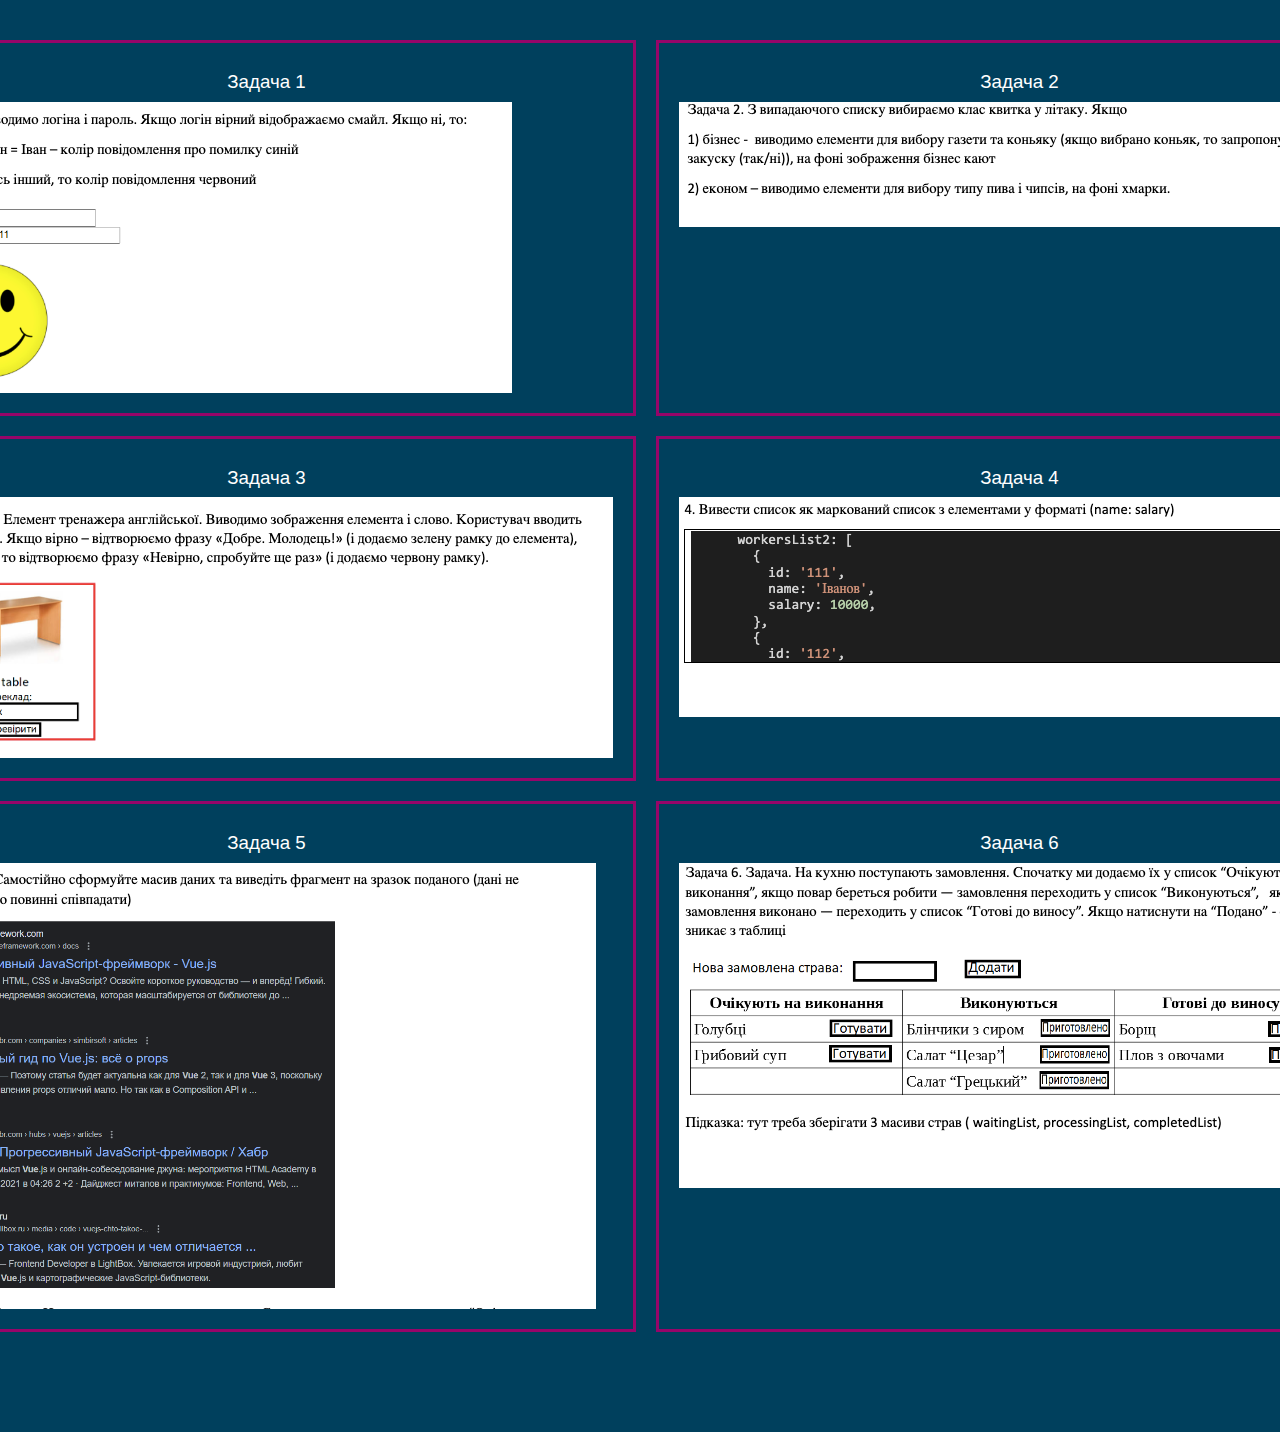
<file: index.html>
<!DOCTYPE html>
<html lang="zxx">
<head>
   <meta charset="UTF-8">
   <meta http-equiv="X-UA-Compatible" content="IE=edge">
   <meta name="viewport" content="width=device-width, initial-scale=1.0">
   <link rel="stylesheet" href="css/fonts.css">
   <link rel="stylesheet" href="css/reset.css">
   <link rel="stylesheet" href="css/style.css">
   <script src="js/script.js"></script>
   <title>lesson 1</title>
</head>
<body>
   <div class="wrapper">
      <main class="main">
      <div class="main__container">
         <div class="main__task task">
            <div class="task__one task_hover">
        <a href="page_one.html">
         <h3>Задача 1</h3>
      <img src="img/ task_01.png" alt="">
         
        </a>
      </div>
      <div class="task__two task_hover">
        <a href="page_two.html">
         <h3>Задача 2</h3>
          <img src="img/ task_02.png" alt="">
        </a>
      </div>
      <div class="task__three task_hover">
        <a href="page_three.html">
         <h3>Задача 3</h3>
         <img src="img/ task_03.png" alt="">
        </a>
      </div>
      <div class="task__four task_hover">
        <a href="page_four.html">
         <h3>Задача 4</h3>
         <img src="img/ task_04.png" alt="">

        </a>
      </div>
      <div class="task__five task_hover" >
        <a href="page_five.html">
         <h3>Задача 5</h3>
         <img src="img/ task_05.png" alt="">
   
        </a>
      </div>
      <div class="task__six task_hover" >
        <a href="page_six.html">
         <h3>Задача 6</h3>
         <img src="img/ task_06.png" alt="">
   
        </a>
      </div>
      </div>
   </div>
      </main>
   </div>
   <script>

   </script>

</body>
</html>
</file>
<file: css/fonts.css>
/*@font-face {
  font-family: "Larsseit";
  src: url("../fonts/Larsseit-medium.woff2") format("woff2"),
    url("../fonts/Larsseit-medium.woff") format("woff");
  font-weight: 500;
  font-style: normal;
  font-display: swap;
}
@font-face {
  font-family: "Larsseit";
  src: url("../fonts/Larsseit-regular.woff2") format("woff2"),
    url("../fonts/Larsseit-regular.woff") format("woff");
  font-weight: 600;
  font-style: normal;
  font-display: swap;
}
@font-face {
  font-family: "Larsseit";
  src: url("../fonts/Larsseit-Bold.woff2") format("woff2"),
    url("../fonts/Larsseit-Bold.woff") format("woff");
  font-weight: 700;
  font-style: normal;
  font-display: swap;
}*/
</file>
<file: css/style.css>
body {
  font-family: "Larsseit", sans-serif;
  background: rgb(0, 64, 93);
  color: #fff;
}
.wrapper {
  width: 100%;
  overflow: hidden;
  min-height: 100%;
  position: relative;
  display: flex;
  flex-direction: column;
  z-index: 20;
  padding: 30px 15px;
}
.wrapper > main {
  flex-grow: 1;
}
[class*="__container"] {
  max-width: 100%;
}

main h2 {
  padding: 50px 0;
  text-transform: uppercase;
}
table,
th,
td {
  border: 1px solid black;
  padding: 3px;
}
td,
th {
  padding: 10px;
}
table {
  display: inline-block;
}

.shop-receip {
  border: 2px solid #212121;
  max-width: 1000px;
  margin: 0 auto;
}
.shop-receip__header {
  text-align: center;
}
.shop-receip__header h1 {
  text-align: center;
  padding: 10px;
}
.shop-receip__header p {
  text-align: center;
  padding: 5px;
}
.shop-receip__products {
  display: flex;
}
.products-shop-receip {
}
.products-shop-receip__price {
}
.quantityshop-receip__column {
  display: flex;
  border: 2px solid #212121;
  padding: 10px;
  justify-content: space-between;
  gap: 20px;
}
.shop-receip__item_01 {
  border: 2px solid #212121;
  padding: 10px;
}
.quantityshop-receip__numeric {
  border: 2px solid #212121;
  padding: 10px;
}
.shop-receip__quantity {
  border: 2px solid #212121;
  padding: 10px;
  display: flex;
  flex-direction: column;
  justify-content: space-between;
}
.quantityshop-receip {
}
.quantityshop-receip__item_01 {
  border: 2px solid #212121;
  padding: 10px;
  margin-bottom: 10px;
  min-height: 40px;
}
.quantityshop-receip__item_02 {
  border: 2px solid #212121;
  padding: 10px;
  margin-bottom: 10px;

  min-height: 40px;
}
.quantityshop-receip__item_03 {
  border: 2px solid #212121;
  padding: 10px;
  min-height: 40px;
}
.shop-receip__total {
  padding: 10px;
  line-height: 1.5;
  font-size: 24px;
}

.wrapper {
}
.main {
}
.main__container {
}
.task_hover:hover {
  background: #3d0000;
  color: #fff;
  transition: all 0.3s ease 0s;
}
.task_hover {
  border: 3px solid #960569;
  padding: 20px;
  min-height: 200px;
  margin: 10px;
}
.main__task {
  display: grid;
  grid-template-columns: repeat(2, 1fr);
}
.task {
}

h3 {
  text-align: center;
  padding: 10px;
}
p {
  font-size: 24px;
  line-height: 1.5;
}
@media (max-width: 700px) {
  .main__task {
    display: grid;
    grid-template-columns: repeat(1, 1fr);
  }
  p {
    font-size: 18px;
    line-height: 1.5;
  }
}

/*================================================================================*/

/*lessons2*/

.main-img {
  max-width: 300px;
  height: 200px;
}
.main-img img {
  max-width: 100%;
  max-width: 300px;
  height: 200px;
}
.main__container {
  display: inline-flex;
  flex-direction: column;
  align-items: center;
  justify-content: center;
}
.main__mount-inp {
  min-width: 300px;
  margin-bottom: 10px;
}

.main__recommendation {
  margin-bottom: 10px;
}
div {
  margin-bottom: 20px;
}
button {
  padding: 10px;
  border: 1px solid black;
}
button:hover {
  background-color: #3d0000;
  transition: all 0.3s;
}
button:active {
  background-color: #d11c1c;
  transition: all 0.3s;
}
.main__smile {
  height: 200px;
  width: 200px;
}

.main__block {
  padding: 10px;
  width: 500px;
  display: flex;
  flex-direction: column;
  justify-content: center;
  align-items: center;
}
.language-trainer__img {
  width: 200px;
  height: 200px;
}
.language-trainer__img img {
  width: 100%;
  height: 100%;
}

.web-pages__title {
  padding-bottom: 10px;
}

.block {
}
.web-pages {
  border: 2px solid #212121;
  padding: 10px;
}
.web-pages__header {
  display: flex;
  margin: 0;
  gap: 20px;
}
.web-pages__favicon {
  margin: 0;
  width: 48px;
  height: 48px;
}
.web-pages__favicon img {
  max-width: 100%;
}

.web-pages__link {
  display: block;
  padding-bottom: 10px;
  font-size: 24px;
  color: #0000ff;
}

.web-pages__domen {
  margin-bottom: 10px;
}
.web-pages__domen {
  margin-bottom: 10px;
}

.restaurant {
}
.restaurant__header {
}
.restaurant__input {
}
.restaurant__button {
}
.restaurant__body {
  justify-content: center;
  display: flex;
}
.restaurant__waiting-list {
}
.waiting-list {
}
.list {
}
.waiting-list__header {
  border: #3d0000 2px solid;

  margin: 0;
  padding: 10px;
  min-width: 200px;
}
.waiting-list__body {
  padding: 10px;
}
.waiting-list__item {
}
.restaurant__processing-list {
}
.processing-list {
}
.processing-list__header {
  border: #3d0000 2px solid;
  margin: 0;
  min-width: 200px;
  padding: 10px;
}
.processing-list__body {
  padding: 10px;
}
.processing-list__item {
}
.restaurant__completed-list {
}
.completed-list {
}
.completed-list__header {
  border: #3d0000 2px solid;
  margin: 0;
  padding: 10px;
  min-width: 200px;
}
.completed-list__body {
  padding: 10px;
}
.completed-list__item {
}
</file>
